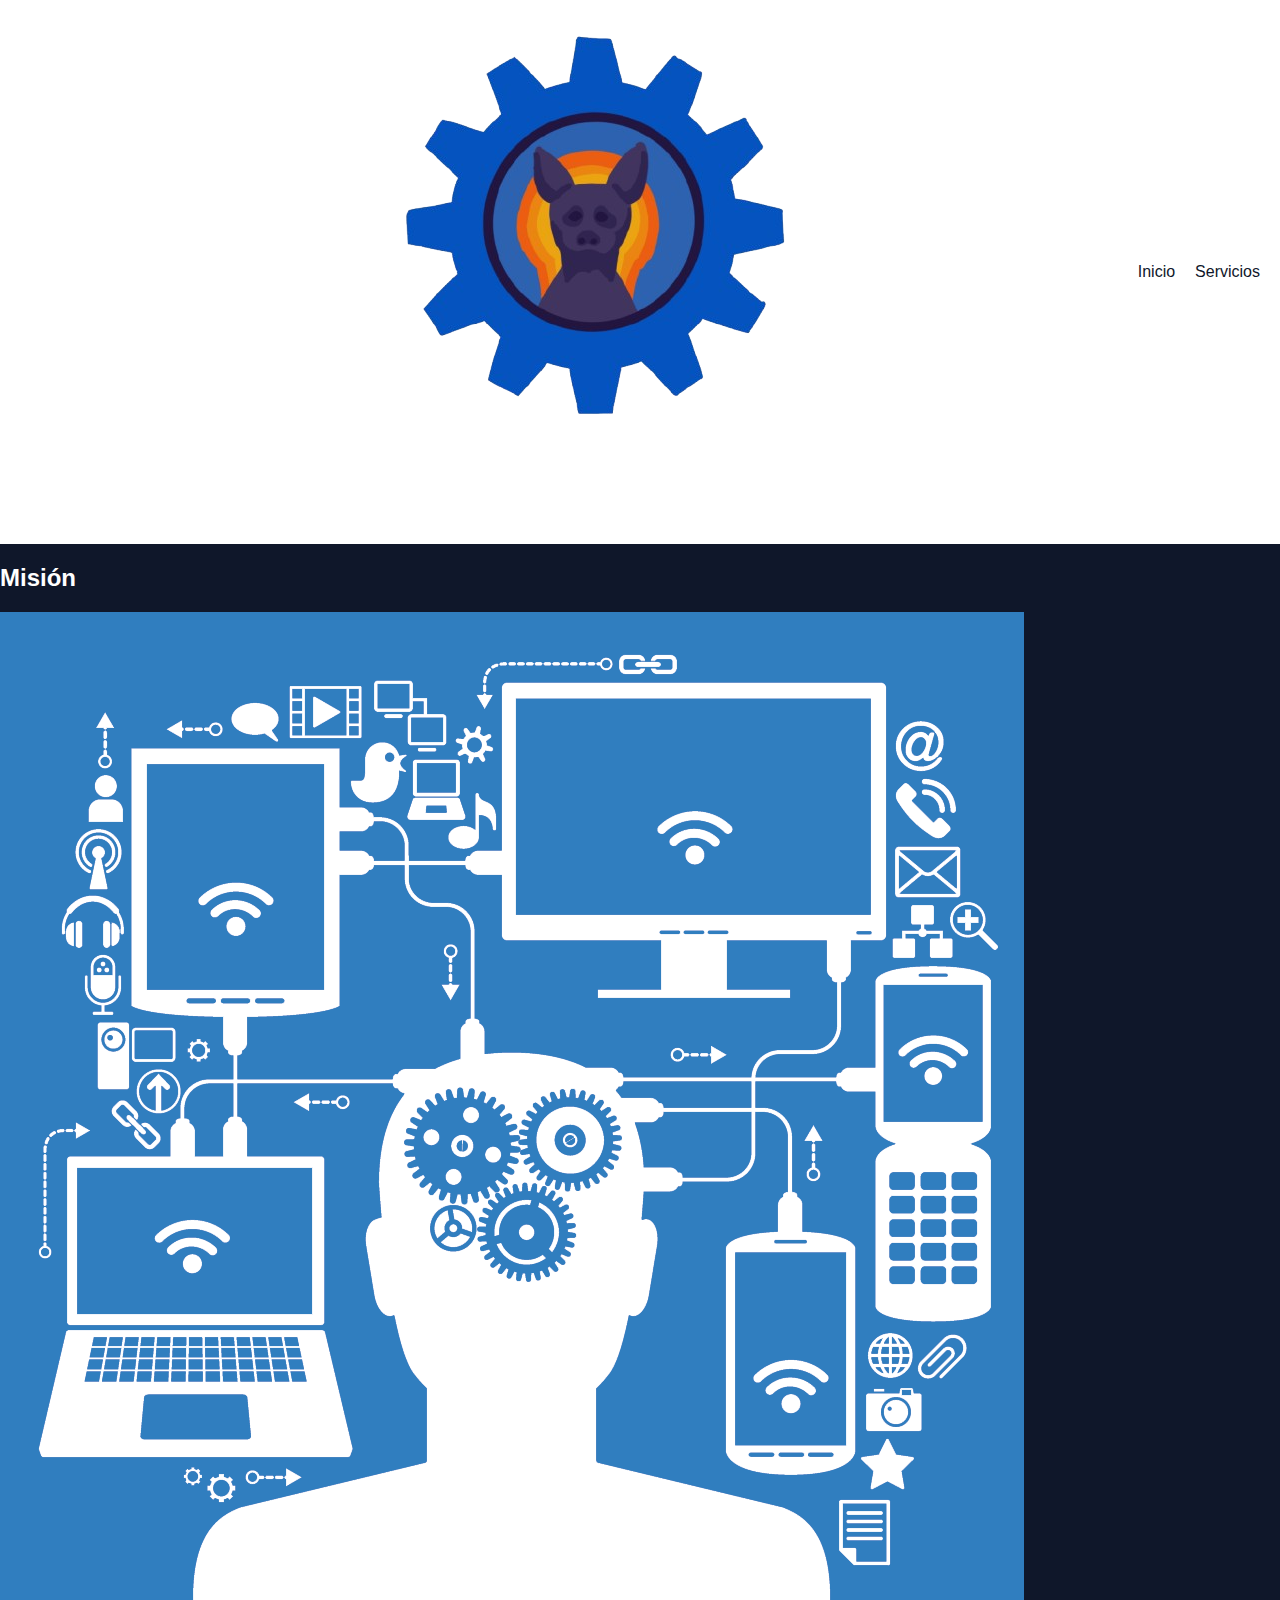
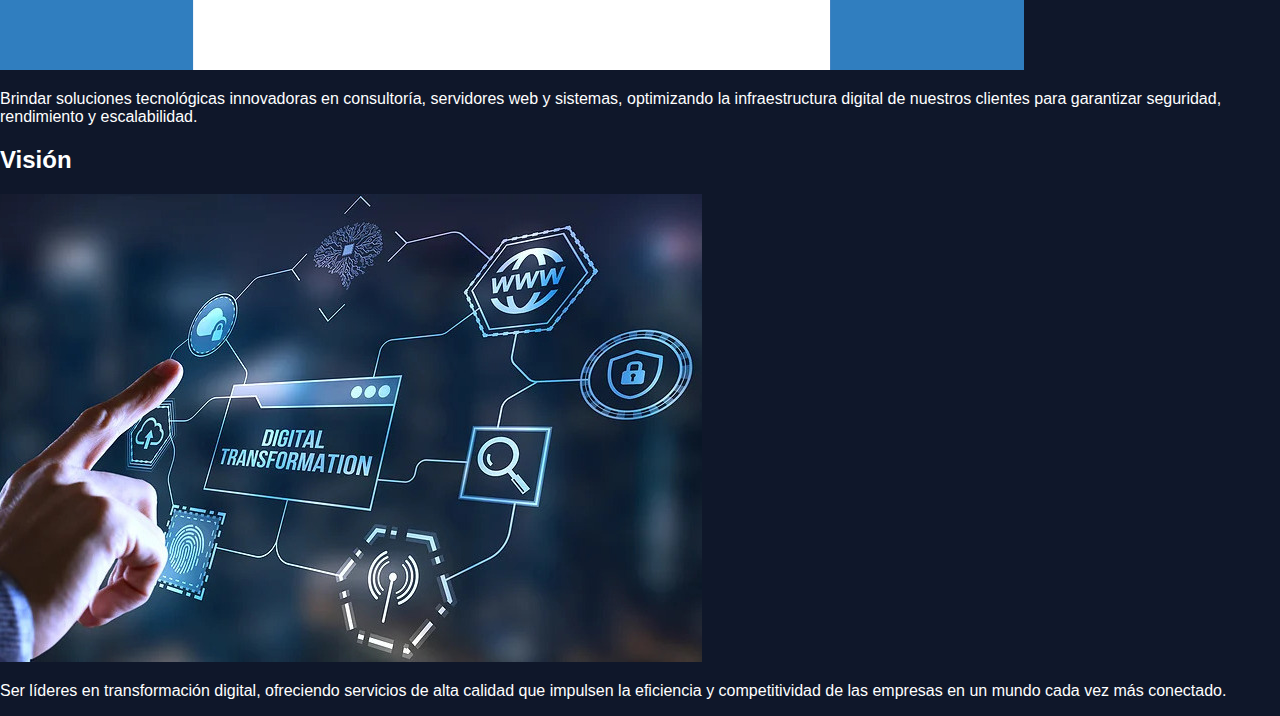
<file: pwAs/index.html>
<!DOCTYPE html>
<html lang="es">
<head>
    <meta charset="UTF-8">
    <meta name="viewport" content="width=device-width, initial-scale=1.0">
    <title>Inicio - Consultoría</title>
    <link rel="stylesheet" href="../pwAs/styles/styles.css">
</head>
<body>
    <header>
        <h1>Xolotsystem</h1>
        <div class="logoMenu"><img src="../pwAs/assets/df46f24a-b873-46db-adfa-5eabd95650e5-removebg-preview.png" alt="Logocropped" ></div>
        <div class="menu-icon">☰</div>
        <nav>
            <ul>
                <li><a href="index.html">Inicio</a></li>
                <li><a href="pages/services.html">Servicios</a></li>
            </ul>
        </nav>
    </header>
    <main>
      <!--  <section>
            <img src="../assets/logo.png" alt="Logo">
            <h2>Misión</h2>
            <p>Brindar servicios de consultoría de alta calidad...</p>
            <h2>Visión</h2>
            <p>Ser la empresa líder en consultoría...</p>
        </section>
    
        <section>
            <button id="toggle-info">Ver Misión y Visión</button>
            <div id="info-container" class="hidden">
                <div class="info-box">
                    <h2>Misión</h2>
                    <p>Brindar servicios de consultoría de alta calidad...</p>
                </div>
                <div class="info-box">
                    <h2>Visión</h2>
                    <p>Ser la empresa líder en consultoría...</p>
                </div>
            </div>
        </section>-->
        <section>
            
            <div id="info-container">
                <div class="info-box" onclick="toggleInfo('mision')">
                    <h2>Misión</h2>
                    <div id="mision" class="hidden">
                        <div class="Misión"><img src="assets/consultoria-web.png" alt="Logocropped" ></div>
                     
                        <p>Brindar soluciones tecnológicas innovadoras en consultoría, servidores web y sistemas, optimizando la infraestructura digital de nuestros clientes para garantizar seguridad, rendimiento y escalabilidad.</p>
                    </div>
                </div>
                <div class="info-box" onclick="toggleInfo('vision')">
                    <h2>Visión</h2>
                    <div id="vision" class="hidden">
                        <div class="Misión"><img src="../pwAs/assets/64e795c63bd4fec4889773c6_transformacion-digital.jpg" alt="Logocropped" ></div>
                       
                        <p>Ser líderes en transformación digital, ofreciendo servicios de alta calidad que impulsen la eficiencia y competitividad de las empresas en un mundo cada vez más conectado.</p>
                    </div>
                </div>
            </div>
        </section>
    </main>
    <script src="../pwAs/scripts/scripts.js"></script>
</body>
</html>
</file>
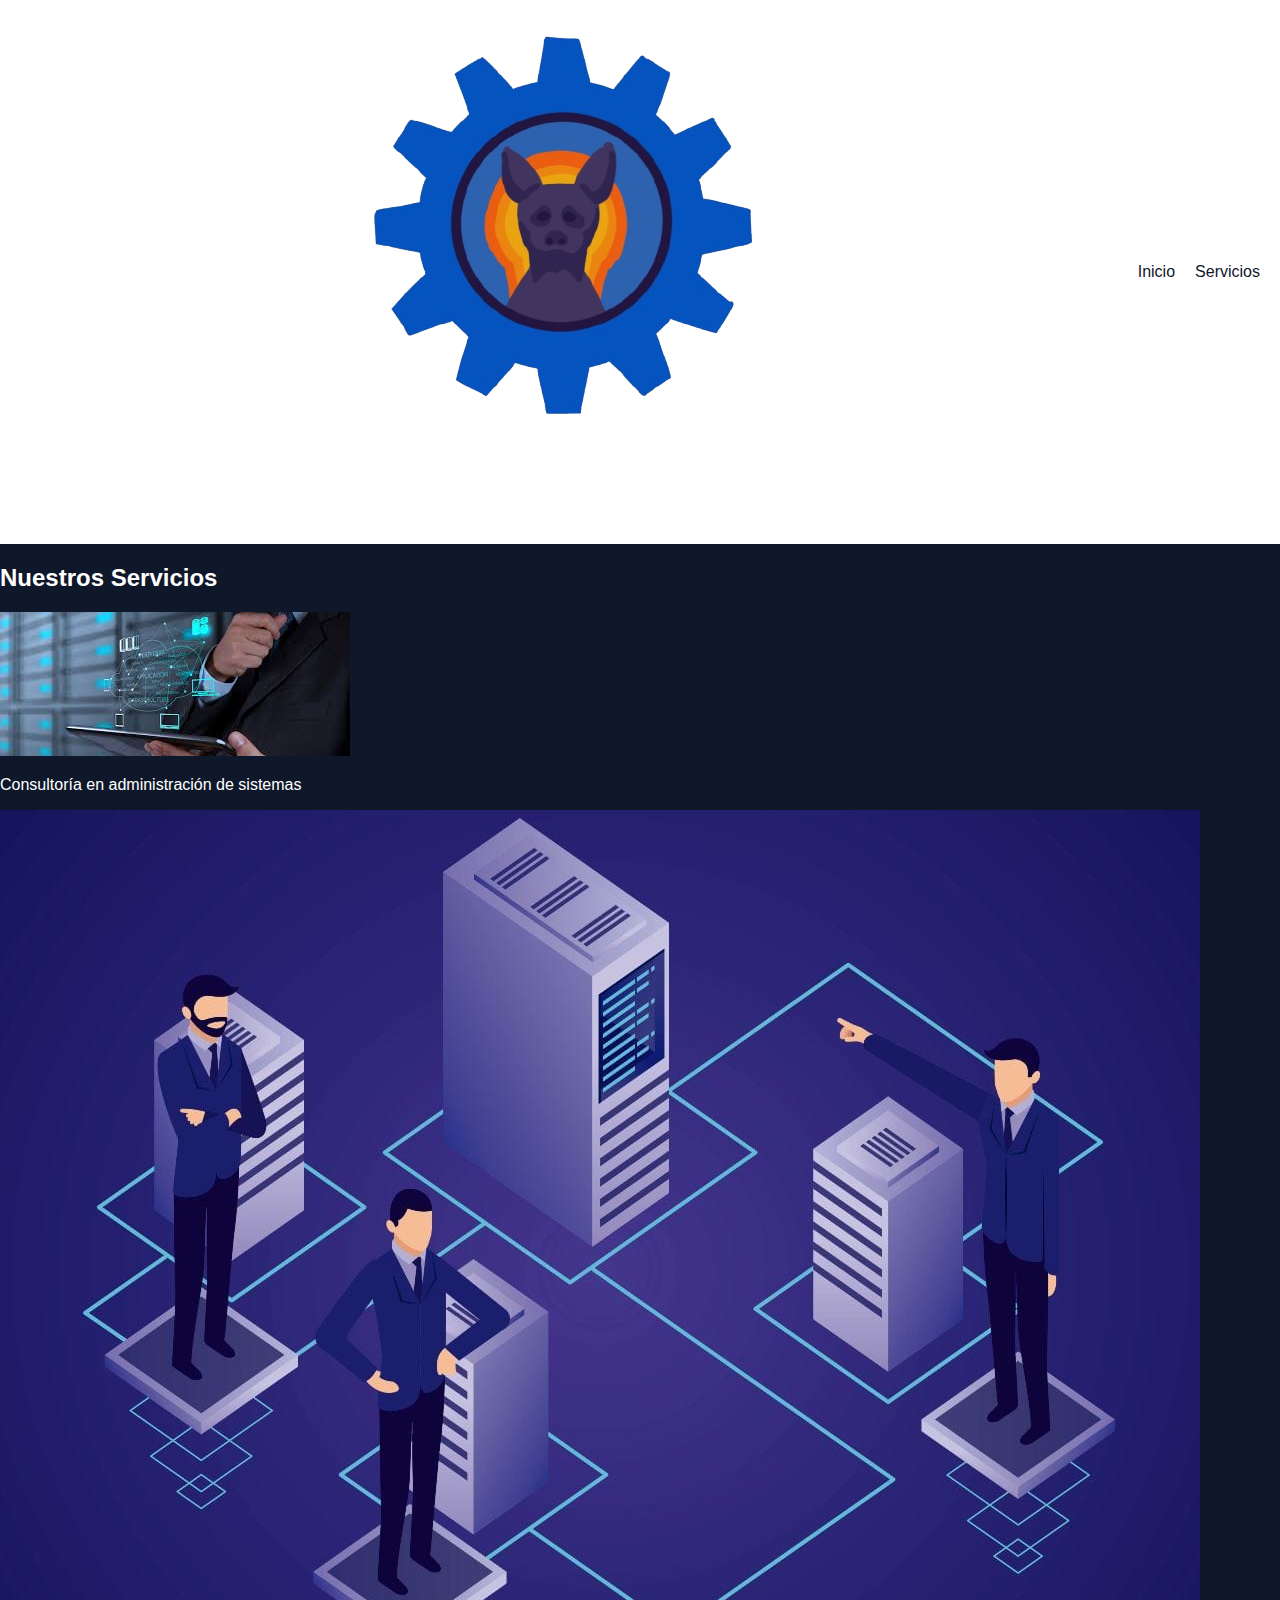
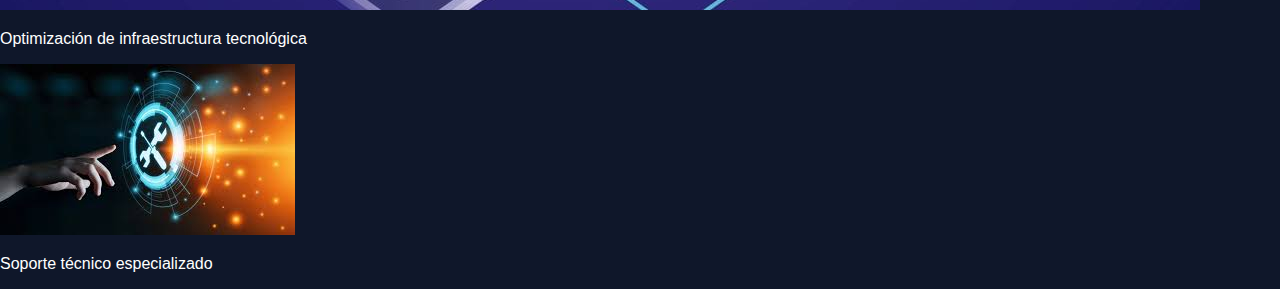
<file: pwAs/pages/services.html>
<!DOCTYPE html>
<html lang="es">
<head>
    <meta charset="UTF-8">
    <meta name="viewport" content="width=device-width, initial-scale=1.0">
    <title>Servicios - Consultoría</title>
    <link rel="stylesheet" href="../styles/styles.css">
</head>
<body>
    <header>
        <h1>Servicios</h1>
        <div class="logoMenu"><img src="../assets/df46f24a-b873-46db-adfa-5eabd95650e5-removebg-preview.png" alt="Logocropped" ></div>
        <div class="menu-icon">☰</div>
        <nav>
            <ul>
                <li><a href="../index.html">Inicio</a></li>
                <li><a href="services.html">Servicios</a></li>
            </ul>
        </nav>
    </header>
    <main>
        <section>
            <h2>Nuestros Servicios</h2>
    
            <div class="servicio">
                <img src="../assets/consul.jpg" alt="Consultoría en administración de sistemas">
                <p>Consultoría en administración de sistemas</p>
            </div>
    
            <div class="servicio">
                <img src="../assets/support.jpg" alt="Optimización de infraestructura tecnológica">
                <p>Optimización de infraestructura tecnológica</p>
            </div>
    
            <div class="servicio">
                <img src="../assets/support de a devis.jpg" alt="Soporte técnico especializado">
                <p>Soporte técnico especializado</p>
            </div>
    
        </section>
    </main>
    <script src="../scripts/scripts.js"></script>
</body>
</html>
</file>
<file: pwAs/styles/styles.css>
body {
    font-family: Arial, sans-serif;
    margin: 0;
    padding: 0;
    background-color: #0F172A;
    color: white;
}

header {
    display: flex;
    justify-content: space-between;
    align-items: center;
    padding: 20px;
    background-color: #ffff;
}

.logo {
    font-size: 24px;
    font-weight: bold;
    color: #0F172A;
}

nav ul {
    list-style: none;
    display: flex;
    gap: 20px;
}

nav a {
    color: #0F172A;
    text-decoration: none;
}

.btn-consulta {
    background-color: #4F46E5;
    color: white;
    padding: 10px 15px;
    border: none;
    border-radius: 5px;
    cursor: pointer;
}

.hero {
    display: flex;
    justify-content: space-between;
    align-items: center;
    padding: 50px;
    background-image: url('background.jpg');
    background-size: cover;
    background-position: center;
}

.hero-text {
    max-width: 50%;
}

.hero h1 {
    font-size: 36px;
    font-weight: bold;
    color: white;
}

.hero ul {
    list-style: none;
    padding: 0;
}

.hero ul li {
    font-size: 18px;
    margin: 5px 0;
}

.btn-info {
    background-color: #1D4ED8;
    color: white;
    padding: 10px 15px;
    border: none;
    border-radius: 5px;
    cursor: pointer;
}

.services {
    text-align: center;
    padding: 50px 20px;
    background-color: #1E293B;
}

.services-container {
    display: flex;
    justify-content: center;
    gap: 20px;
}

.service {
    background-color: #334155;
    padding: 20px;
    border-radius: 10px;
    width: 300px;
    text-align: center;
}

.service img {
    width: 100px;
    height: auto;
}

.about {
    display: flex;
    justify-content: space-between;
    align-items: center;
    padding: 50px;
    background-color: #1E293B;
}

.about-text {
    max-width: 50%;
}

.about h2 {
    font-size: 32px;
    color: white;
}

.about p {
    font-size: 18px;
    color: white;
}

.contact-form {
    background-color: white;
    padding: 50px;
    text-align: center;
}

.contact-form h2 {
    font-size: 28px;
    color: white;
}

.form-group {
    margin-bottom: 20px;
}

.form-group input,
.form-group textarea {
    width: 100%;
    padding: 10px;
    border: none;
    border-radius: 5px;
    font-size: 16px;
}

button.submit-btn {
    background-color: #4F46E5;
    color: white;
    padding: 10px 20px;
    border: none;
    border-radius: 5px;
    cursor: pointer;
}
/* Estilos para el formulario de contacto */
/* Estilos para la sección de contacto */
#contacto {
    background-color: #16213e;
    padding: 50px 20px;
    color: white;
    text-align: center;
}

#contacto h2 {
    color: white;
    margin-bottom: 20px;
}

/* Contenedor del formulario y texto */
.form-container {
    display: flex;
    justify-content: space-between;
    max-width: 1000px;
    margin: 0 auto;
    gap: 40px;
}

/* Div izquierdo: Formulario */
.form-left {
    flex: 1;
    padding: 20px;
    border-radius: 10px;
}

/* Div derecho: Texto */
.form-right {
    flex: 1;
    display: flex;
    align-items: center;
    justify-content: center;
    padding: 20px;
    border-radius: 10px;
}

.form-right p {
    font-size: 18px;
    line-height: 1.6;
    color: rgb(153, 90, 243);
}

/* Estilos para el formulario */
#contact-form {
    display: flex;
    flex-direction: column;
    gap: 15px;
}

.form-row {
    display: flex;
    gap: 15px;
}

.form-group {
    flex: 1;
}

.form-group.full-width {
    flex: 100%;
}

.form-group label {
    display: block;
    margin-bottom: 5px;
    font-weight: bold;
    color: white;
}

.form-group input {
    width: 100%;
    padding: 10px;
    border: 1px solid #ccc;
    border-radius: 5px;
    font-size: 16px;
    background-color: #ffffff;
    color: black;
}

.form-group input:focus {
    border-color: #e94560;
    outline: none;
}

/* Botón de envío */
#contact-form .btn {
    background-color: #9271ff;
    color: white;
    border: none;
    padding: 10px 20px;
    cursor: pointer;
    border-radius: 5px;
    font-size: 16px;
    transition: background-color 0.3s ease;
}

#contact-form .btn:hover {
    background-color: #9271ff;
}
</file>
